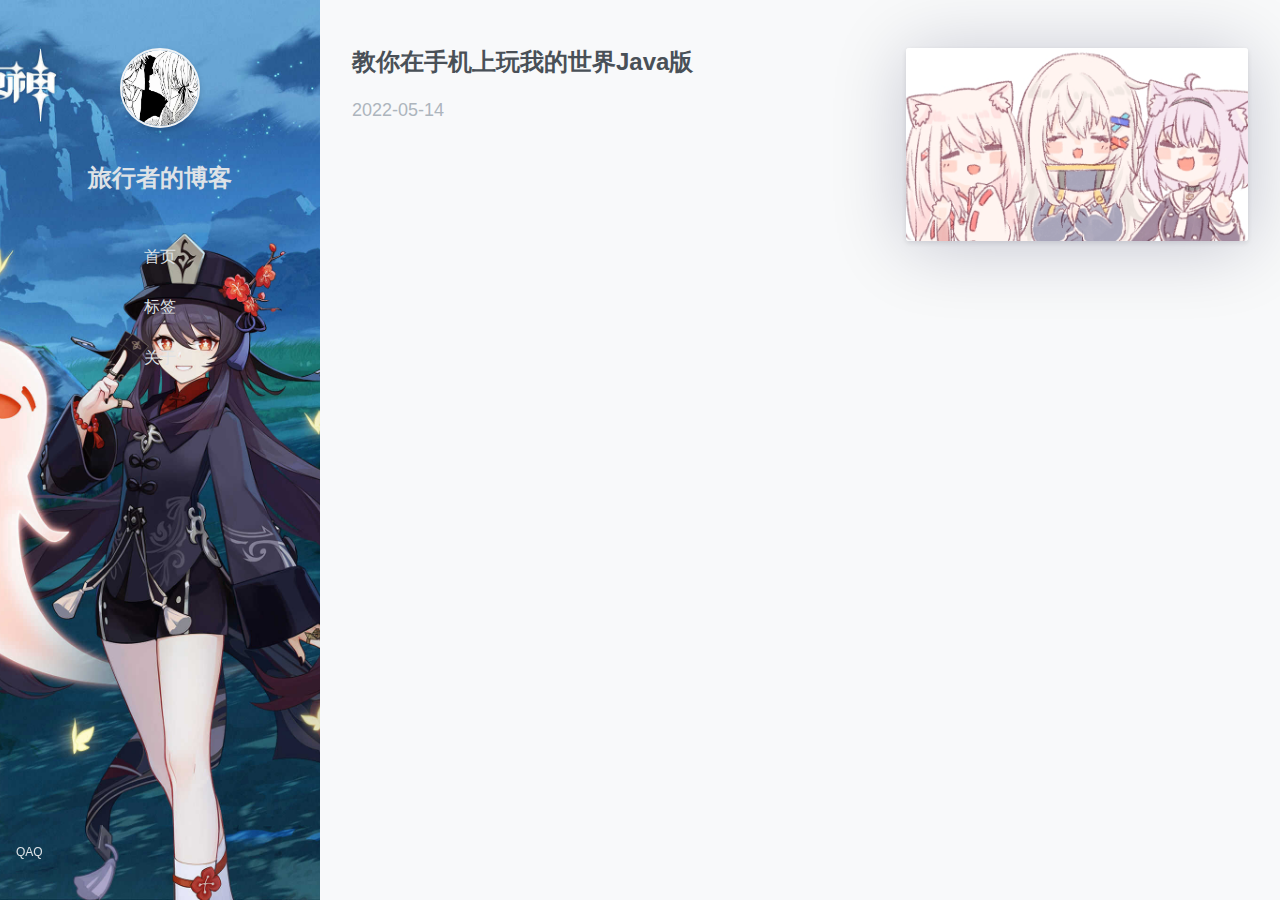
<file: index.html>
<!DOCTYPE html>
<html>
  <head>
    <meta charset="utf-8" >

<title>旅行者的博客</title>
<meta name="description" content="QAQ">

<meta name="viewport" content="width=device-width, initial-scale=1, maximum-scale=1, user-scalable=no">

<link rel="shortcut icon" href="favicon.ico">
<link rel="stylesheet" href="styles/main.css">



<script src="vue.js"></script>
<script src="highlight.min.js"></script>

<link rel="stylesheet" href="aos.css" />


  </head>
  <body>
    <div id="app" class="main">

      <div class="sidebar" :class="{ 'full-height': menuVisible }">
  <div class="top-container" data-aos="fade-right">
    <div class="top-header-container">
      <a class="site-title-container" href="https://wcjqwq.github.io/lxz">
        <img src="images/avatar.png" class="site-logo">
        <h1 class="site-title">旅行者的博客</h1>
      </a>
      <div class="menu-btn" @click="menuVisible = !menuVisible">
        <div class="line"></div>
      </div>
    </div>
    <div>
      
        
          <a href="/" class="site-nav">
            首页
          </a>
        
      
        
          <a href="/tags" class="site-nav">
            标签
          </a>
        
      
        
          <a href="/post/about" class="site-nav">
            关于
          </a>
        
      
    </div>
  </div>
  <div class="bottom-container" data-aos="flip-up" data-aos-offset="0">
    <div class="site-description">
      QAQ
    </div>
    <div class="site-footer">
      
    </div>
  </div>
</div>


      <div class="main-container">
        <div class="content-container" data-aos="fade-up">
          
            <article class="post-item">
              <div class="left">
                <a href="post/jiao-ni-zai-shou-ji-shang-wan-wo-de-shi-jie-java-ban/index.html">
                  <h2 class="post-title">教你在手机上玩我的世界Java版</h2>
                </a>
                <div class="post-date">
                  2022-05-14
                </div>
                <div class="post-abstract">
                  
                </div>
              </div>
              
                <a class="right" href="post/jiao-ni-zai-shou-ji-shang-wan-wo-de-shi-jie-java-ban/">
                  <div class="feature-container" style="background-image: url('post-images/jiao-ni-zai-shou-ji-shang-wan-wo-de-shi-jie-java-ban.jpg')">
                  </div>
                </a>
              
            </article>
          

          <div class="pagination-container">
  
  
</div>

        </div>
      </div>
    </div>

    <script src="aos.js"></script>

<script type="application/javascript">

AOS.init();

hljs.initHighlightingOnLoad()

var app = new Vue({
  el: '#app',
  data: {
    menuVisible: false,
  },
})

</script>




  </body>
</html>
</file>
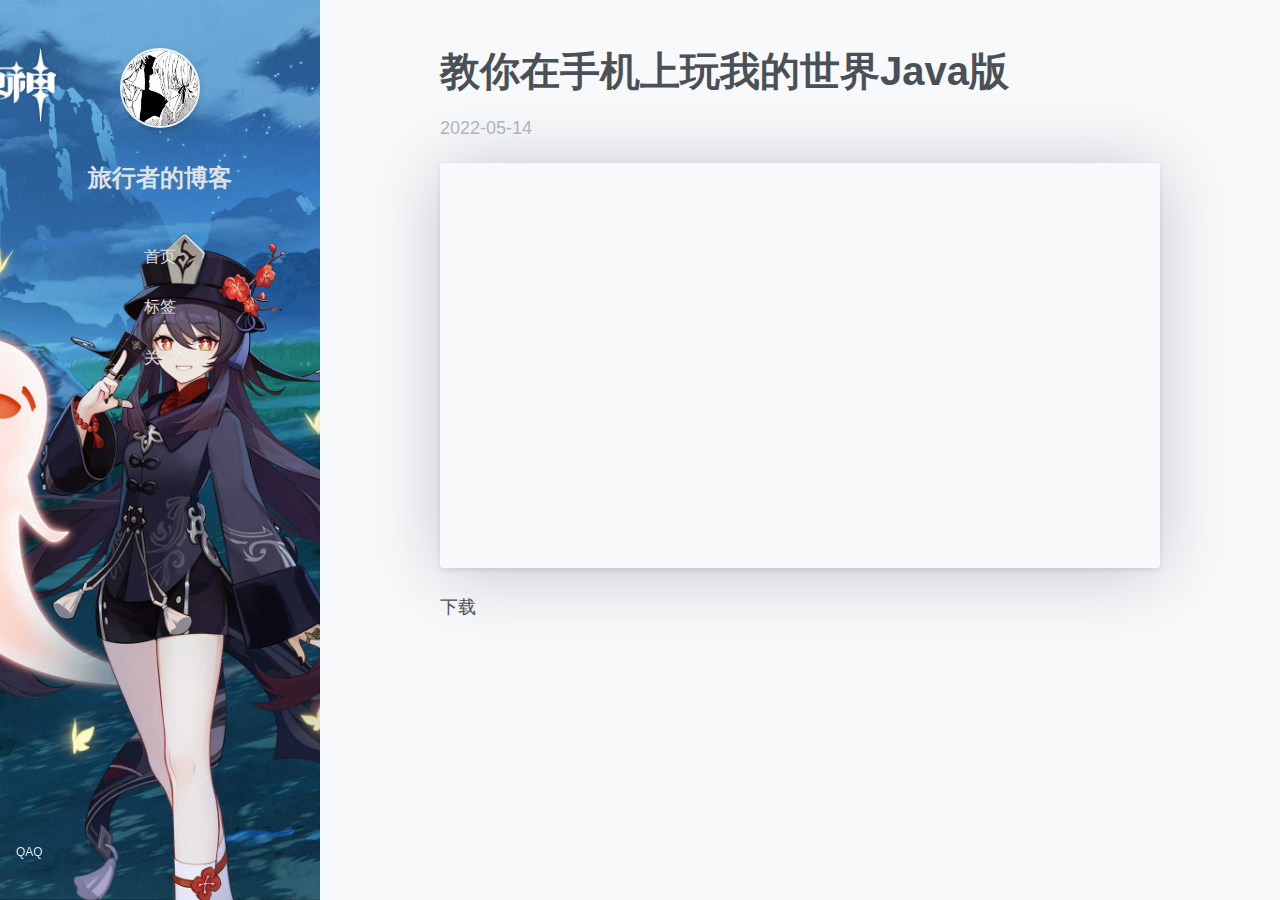
<file: post/jiao-ni-zai-shou-ji-shang-wan-wo-de-shi-jie-java-ban/index.html>
<!DOCTYPE html>
<html>
  <head>
    <meta charset="utf-8" >

<title>教你在手机上玩我的世界Java版 | 旅行者的博客</title>
<meta name="description" content="QAQ">

<meta name="viewport" content="width=device-width, initial-scale=1, maximum-scale=1, user-scalable=no">

<link rel="shortcut icon" href="../../favicon.ico">
<link rel="stylesheet" href="../../styles/main.css">



<script src="../../vue.js"></script>
<script src="../../highlight.min.js"></script>

<link rel="stylesheet" href="../../aos.css" />


  </head>
  <body>
    <div id="app" class="main">

      <div class="sidebar" :class="{ 'full-height': menuVisible }">
  <div class="top-container" data-aos="fade-right">
    <div class="top-header-container">
      <a class="site-title-container" href="https://wcjqwq.github.io/lxz">
        <img src="../../images/avatar.png" class="site-logo">
        <h1 class="site-title">旅行者的博客</h1>
      </a>
      <div class="menu-btn" @click="menuVisible = !menuVisible">
        <div class="line"></div>
      </div>
    </div>
    <div>
      
        
          <a href="../../" class="site-nav">
            首页
          </a>
        
      
        
          <a href="../../tags" class="site-nav">
            标签
          </a>
        
      
        
          <a href="../../post/about" class="site-nav">
            关于
          </a>
        
      
    </div>
  </div>
  <div class="bottom-container" data-aos="flip-up" data-aos-offset="0">
    <div class="site-description">
      QAQ
    </div>
    <div class="site-footer">
      
    </div>
  </div>
</div>


      <div class="main-container">
        <div class="content-container" data-aos="fade-up">
          <div class="post-detail">
            <h2 class="post-title">教你在手机上玩我的世界Java版</h2>
            <div class="post-date">2022-05-14</div>
            
              <div class="feature-container" style="background-image: url('https://wcjqwq.github.io/lxz/post-images/jiao-ni-zai-shou-ji-shang-wan-wo-de-shi-jie-java-ban.jpg')">
              </div>
            
            <div class="post-content">
              <p>下载</p>

            </div>
            
            

            

          </div>

        </div>
      </div>
    </div>

    <script src="../../aos.js"></script>

<script type="application/javascript">

AOS.init();

hljs.initHighlightingOnLoad()

var app = new Vue({
  el: '#app',
  data: {
    menuVisible: false,
  },
})

</script>




  </body>
</html>
</file>
<file: styles/main.css>
/*! modern-normalize | MIT License | https://github.com/sindresorhus/modern-normalize */
/* Document
   ========================================================================== */
/**
 * Use a better box model (opinionated).
 */
html {
  box-sizing: border-box;
}
*,
*::before,
*::after {
  box-sizing: inherit;
  margin: 0;
  padding: 0;
}
/**
 * Use a more readable tab size (opinionated).
 */
:root {
  -moz-tab-size: 4;
  tab-size: 4;
}
/**
 * 1. Correct the line height in all browsers.
 * 2. Prevent adjustments of font size after orientation changes in iOS.
 */
html {
  line-height: 1.15;
  /* 1 */
  -webkit-text-size-adjust: 100%;
  /* 2 */
}
/* Sections
   ========================================================================== */
/**
 * Remove the margin in all browsers.
 */
body {
  margin: 0;
  font-size: 14px;
}
/**
 * Improve consistency of default fonts in all browsers. (https://github.com/sindresorhus/modern-normalize/issues/3)
 */
body {
  font-family: -apple-system, BlinkMacSystemFont, 'Segoe UI', Roboto, "PingFang SC", "Hiragino Sans GB", "Microsoft YaHei", Helvetica, Arial, sans-serif, 'Apple Color Emoji', 'Segoe UI Emoji', 'Segoe UI Symbol';
}
/* Grouping content
   ========================================================================== */
/**
 * Add the correct height in Firefox.
 */
hr {
  height: 0;
}
/* Text-level semantics
   ========================================================================== */
/**
 * Add the correct text decoration in Chrome, Edge, and Safari.
 */
abbr[title] {
  text-decoration: underline dotted;
}
/**
 * Add the correct font weight in Chrome, Edge, and Safari.
 */
b,
strong {
  font-weight: bolder;
}
/**
 * 1. Improve consistency of default fonts in all browsers. (https://github.com/sindresorhus/modern-normalize/issues/3)
 * 2. Correct the odd `em` font sizing in all browsers.
 */
code,
kbd,
samp,
pre {
  font-family: SFMono-Regular, Consolas, 'Liberation Mono', Menlo, Courier, monospace;
  /* 1 */
  font-size: 1em;
  /* 2 */
}
/**
 * Add the correct font size in all browsers.
 */
small {
  font-size: 80%;
}
/**
 * Prevent `sub` and `sup` elements from affecting the line height in all browsers.
 */
sub,
sup {
  font-size: 75%;
  line-height: 0;
  position: relative;
  vertical-align: baseline;
}
sub {
  bottom: -0.25em;
}
sup {
  top: -0.5em;
}
/* Forms
   ========================================================================== */
/**
 * 1. Change the font styles in all browsers.
 * 2. Remove the margin in Firefox and Safari.
 */
button,
input,
optgroup,
select,
textarea {
  font-family: inherit;
  /* 1 */
  font-size: 100%;
  /* 1 */
  line-height: 1.15;
  /* 1 */
  margin: 0;
  /* 2 */
}
/**
 * Remove the inheritance of text transform in Edge and Firefox.
 * 1. Remove the inheritance of text transform in Firefox.
 */
button,
select {
  /* 1 */
  text-transform: none;
}
/**
 * Correct the inability to style clickable types in iOS and Safari.
 */
button,
[type='button'],
[type='reset'],
[type='submit'] {
  -webkit-appearance: button;
}
/**
 * Remove the inner border and padding in Firefox.
 */
button::-moz-focus-inner,
[type='button']::-moz-focus-inner,
[type='reset']::-moz-focus-inner,
[type='submit']::-moz-focus-inner {
  border-style: none;
  padding: 0;
}
/**
 * Restore the focus styles unset by the previous rule.
 */
button:-moz-focusring,
[type='button']:-moz-focusring,
[type='reset']:-moz-focusring,
[type='submit']:-moz-focusring {
  outline: 1px dotted ButtonText;
}
/**
 * Correct the padding in Firefox.
 */
fieldset {
  padding: 0.35em 0.75em 0.625em;
}
/**
 * Remove the padding so developers are not caught out when they zero out `fieldset` elements in all browsers.
 */
legend {
  padding: 0;
}
/**
 * Add the correct vertical alignment in Chrome and Firefox.
 */
progress {
  vertical-align: baseline;
}
/**
 * Correct the cursor style of increment and decrement buttons in Safari.
 */
[type='number']::-webkit-inner-spin-button,
[type='number']::-webkit-outer-spin-button {
  height: auto;
}
/**
 * 1. Correct the odd appearance in Chrome and Safari.
 * 2. Correct the outline style in Safari.
 */
[type='search'] {
  -webkit-appearance: textfield;
  /* 1 */
  outline-offset: -2px;
  /* 2 */
}
/**
 * Remove the inner padding in Chrome and Safari on macOS.
 */
[type='search']::-webkit-search-decoration {
  -webkit-appearance: none;
}
/**
 * 1. Correct the inability to style clickable types in iOS and Safari.
 * 2. Change font properties to `inherit` in Safari.
 */
::-webkit-file-upload-button {
  -webkit-appearance: button;
  /* 1 */
  font: inherit;
  /* 2 */
}
/* Interactive
   ========================================================================== */
/*
 * Add the correct display in Chrome and Safari.
 */
summary {
  display: list-item;
}
/* a11y-dark theme */
/* Based on the Tomorrow Night Eighties theme: https://github.com/isagalaev/highlight.js/blob/master/src/styles/tomorrow-night-eighties.css */
/* @author: ericwbailey */
/* Comment */
.hljs-comment,
.hljs-quote {
  color: #d4d0ab;
}
/* Red */
.hljs-variable,
.hljs-template-variable,
.hljs-tag,
.hljs-name,
.hljs-selector-id,
.hljs-selector-class,
.hljs-regexp,
.hljs-deletion {
  color: #ffa07a;
}
/* Orange */
.hljs-number,
.hljs-built_in,
.hljs-builtin-name,
.hljs-literal,
.hljs-type,
.hljs-params,
.hljs-meta,
.hljs-link {
  color: #f5ab35;
}
/* Yellow */
.hljs-attribute {
  color: #ffd700;
}
/* Green */
.hljs-string,
.hljs-symbol,
.hljs-bullet,
.hljs-addition {
  color: #abe338;
}
/* Blue */
.hljs-title,
.hljs-section {
  color: #00e0e0;
}
/* Purple */
.hljs-keyword,
.hljs-selector-tag {
  color: #dcc6e0;
}
.hljs {
  display: block;
  overflow-x: auto;
  background: #2b2b2b;
  color: #f8f8f2;
  padding: 0.5em;
}
.hljs-emphasis {
  font-style: italic;
}
.hljs-strong {
  font-weight: bold;
}
@media screen and (-ms-high-contrast: active) {
  .hljs-addition,
  .hljs-attribute,
  .hljs-built_in,
  .hljs-builtin-name,
  .hljs-bullet,
  .hljs-comment,
  .hljs-link,
  .hljs-literal,
  .hljs-meta,
  .hljs-number,
  .hljs-params,
  .hljs-string,
  .hljs-symbol,
  .hljs-type,
  .hljs-quote {
    color: highlight;
  }
  .hljs-keyword,
  .hljs-selector-tag {
    font-weight: bold;
  }
}
body {
  background: #f8f9fa;
  color: #495057;
  font-size: 16px;
}
a {
  text-decoration: none;
  color: #495057;
}
.sidebar {
  width: 320px;
  position: fixed;
  left: 0;
  top: 0;
  bottom: 0;
  background-color: #7c8280;
  background-size: cover;
  background-position: center;
  background-image: url('../media/images/bj.jpg');
  display: flex;
  flex-direction: column;
  overflow-y: scroll;
}
.sidebar .menu-btn {
  display: none;
}
.sidebar .top-container {
  text-align: center;
  padding: 48px 16px;
  flex: 1;
}
.sidebar .top-container .site-logo {
  width: 80px;
  height: 80px;
  border-radius: 50%;
  border: 2px solid #F1F3F5;
  box-shadow: 0 3px 6px rgba(0, 0, 0, 0.16);
}
.sidebar .top-container .site-title {
  font-size: 24px;
  padding: 32px 0;
  color: #dee2e6;
}
.sidebar .top-container .site-nav {
  display: block;
  padding: 8px 16px;
  margin: 16px 0;
  color: #dee2e6;
  transition: all 0.3s;
}
.sidebar .top-container .site-nav:hover {
  color: #f8f9fa;
}
.sidebar .bottom-container {
  padding: 24px 16px;
  color: #dee2e6;
  font-size: 12px;
}
.sidebar .bottom-container .site-description {
  padding: 16px 0;
}
.main-container {
  margin-left: 320px;
}
.content-container {
  max-width: 1064px;
  margin: 0 auto;
  padding: 48px 32px;
}
.post-item {
  display: flex;
  padding-bottom: 32px;
  margin-bottom: 32px;
  border-bottom: 1px solid #ced4da;
}
.post-item:last-of-type {
  border-bottom: none;
}
.post-item .left {
  flex: 1;
}
.post-item .left .post-title {
  font-size: 24px;
  transition: all 0.3s;
}
.post-item .left .post-title:hover {
  color: #212529;
}
.post-item .left .post-date {
  font-size: 18px;
  padding: 24px 0;
  color: #adb5bd;
}
.post-item .left .post-abstract {
  line-height: 24px;
  font-size: 18px;
  color: #868e96;
}
.post-item .right {
  flex-shrink: 0;
  margin-left: 24px;
  width: 38.2%;
}
.post-item .right .feature-container {
  padding-top: 56.25%;
  background-size: cover;
  background-position: center;
  border-radius: 3px;
  box-shadow: 0 2px 5px rgba(0, 0, 25, 0.1), 0 5px 75px 1px rgba(0, 0, 50, 0.2);
}
.pagination-container {
  display: flex;
  justify-content: space-between;
}
.pagination-container .prev,
.pagination-container .next {
  display: inline-block;
  padding: 8px 16px;
  background: #fff;
  border: 1px solid #f1f3f5;
  border-radius: 2px;
  transition: all 0.3s;
}
.pagination-container .prev:hover,
.pagination-container .next:hover {
  transform: translateY(-3px);
  border: 1px solid #dee2e6;
}
.post-detail {
  max-width: 720px;
  margin: 0 auto;
}
.post-detail .feature-container {
  padding-top: 56.25%;
  background-size: cover;
  background-position: center;
  border-radius: 3px;
  box-shadow: 0 2px 5px rgba(0, 0, 25, 0.1), 0 5px 75px 1px rgba(0, 0, 50, 0.2);
  margin-bottom: 24px;
}
.post-detail .post-title {
  font-size: 40px;
}
.post-detail .post-date {
  font-size: 18px;
  padding: 24px 0;
  color: #adb5bd;
}
.post-detail .post-content h1,
.post-detail .post-content h2,
.post-detail .post-content h3,
.post-detail .post-content h4,
.post-detail .post-content h5,
.post-detail .post-content h6 {
  margin: 16px 0;
  color: #343a40;
}
.post-detail .post-content a {
  color: #4c6ef5;
  border-bottom: 1px dotted #4c6ef5;
  transition: all 0.3s;
}
.post-detail .post-content a:hover {
  color: #3b5bdb;
  border-bottom: 1px dotted #3b5bdb;
}
.post-detail .post-content img {
  display: block;
  box-shadow: 0 2px 5px rgba(0, 0, 25, 0.1), 0 5px 75px 1px rgba(0, 0, 50, 0.2);
  max-width: 100%;
  border-radius: 2px;
  margin: 24px auto;
}
.post-detail .post-content p {
  line-height: 1.725;
  margin-bottom: 24px;
  font-size: 18px;
  color: #495057;
}
.post-detail .post-content p code {
  padding: 0 3px;
  margin: 0 2px;
  background: #e9ecef;
  font-size: 0.9em;
  border-radius: 2px;
  border: 1px solid #dee2e6;
  display: inline-block;
  line-height: 1.5;
  color: #868e96;
}
.post-detail .post-content blockquote {
  background: #e9ecef;
  padding: 16px;
  border-left: 3px solid #7048e8;
  border-radius: 2px;
  margin-bottom: 16px;
}
.post-detail .post-content blockquote p {
  color: #868e96;
  margin-bottom: 0;
}
.post-detail .post-content pre {
  margin-bottom: 16px;
}
.post-detail .post-content pre code {
  font-size: 14px;
  font-family: 'Source Code Pro', Consolas, Menlo, Monaco, 'Courier New', monospace;
  padding: 2em 1em 1em;
  border-radius: 5px;
  line-height: 1.375;
  position: relative;
  background: #343a40;
  color: #f1f3f5;
  display: block;
}
.post-detail .post-content pre code:after {
  content: 'CODE';
  display: block;
  position: absolute;
  left: 8px;
  top: 4px;
  font-size: 14px;
  font-weight: bold;
  color: #495057;
}
.post-detail .post-content table {
  border-collapse: collapse;
  margin: 1rem 0;
  display: block;
  overflow-x: auto;
}
.post-detail .post-content tr {
  border-top: 1px solid #dfe2e5;
}
.post-detail .post-content td,
.post-detail .post-content th {
  border: 1px solid #dfe2e5;
  padding: 0.6em 1em;
}
.post-detail .post-content ul,
.post-detail .post-content ol {
  color: var(--c-base-blacklight);
  padding-left: 24px;
  line-height: 1.725;
  margin-bottom: 16px;
}
.post-detail .post-content strong {
  font-weight: bolder;
}
.post-detail .post-content em {
  color: #868e96;
}
.tag {
  display: inline-block;
  font-size: 14px;
  padding: 8px 16px;
  border-radius: 16px;
  background: #e9ecef;
  color: #868e96;
  margin: 16px 16px 16px 0;
  transition: all 0.3s;
}
.tag:hover {
  background: #dee2e6;
  color: #495057;
  transform: translateY(-3px);
}
.next-post {
  border-top: 1px solid #ced4da;
  border-bottom: 1px solid #ced4da;
  padding: 24px 0;
  margin: 32px 0;
}
.next-post .post-title {
  font-size: 24px;
}
.next-post .next {
  color: #ced4da;
  margin-bottom: 16px;
}
.archives-title,
.tag-list-title,
.current-tag {
  color: #495057;
  padding-bottom: 48px;
  font-size: 32px;
}
.archives-container {
  padding-bottom: 32px;
}
.archives-container .year {
  font-size: 16px;
  padding-bottom: 16px;
  border-bottom: 1px solid #ced4da;
  margin: 16px 0;
  color: #868e96;
}
.archives-container .post {
  padding-bottom: 16px;
}
.archives-container .post .post-title {
  font-size: 18px;
  transition: all 0.3s;
}
.archives-container .post .post-title:hover {
  color: #212529;
}
@media (max-width: 800px) {
  .sidebar {
    position: relative;
    width: 100%;
    height: 80px;
    overflow: hidden;
    transition: height 0.382s ease-in-out;
  }
  .sidebar.full-height {
    height: 100vh;
  }
  .sidebar .sidebar-content {
    position: absolute;
    top: 0;
    bottom: 0;
    left: 0;
    right: 0;
  }
  .sidebar .top-header-container {
    display: flex;
    justify-content: space-between;
    margin-top: 16px;
  }
  .sidebar .top-header-container .menu-btn {
    display: block;
    position: relative;
    width: 48px;
    height: 48px;
  }
  .sidebar .top-header-container .menu-btn .line {
    width: 32px;
    height: 2px;
    background: #e9ecef;
    border-radius: 2px;
    position: absolute;
    right: 0;
    top: 23px;
  }
  .sidebar .top-header-container .menu-btn:before,
  .sidebar .top-header-container .menu-btn:after {
    content: '';
    display: block;
    width: 32px;
    height: 2px;
    background: #e9ecef;
    border-radius: 2px;
    position: absolute;
    right: 0;
  }
  .sidebar .top-header-container .menu-btn:before {
    top: 12px;
  }
  .sidebar .top-header-container .menu-btn:after {
    bottom: 12px;
  }
  .sidebar .top-container {
    text-align: left;
    padding: 0 16px;
  }
  .sidebar .top-container .site-title-container {
    display: flex;
    align-items: center;
  }
  .sidebar .top-container .site-logo {
    width: 48px;
    height: 48px;
  }
  .sidebar .top-container .site-title {
    display: inline;
    padding: 0 8px;
    font-size: 18px;
  }
  .main-container {
    margin-left: 0;
  }
  .content-container {
    padding: 32px 16px;
  }
  .post-item {
    flex-direction: column-reverse;
    padding-bottom: 16px;
    margin-bottom: 16x;
  }
  .post-item .right {
    width: 100%;
    margin-left: 0;
    margin-bottom: 16px;
  }
  .post-item .left .post-date {
    font-size: 16px;
    padding: 16px 0;
  }
  .post-item .left .post-abstract {
    font-size: 16px;
  }
  .pagination-container .prev:hover,
  .pagination-container .next:hover {
    transform: translateY(0px);
  }
  .post-detail .post-title {
    font-size: 28px;
  }
  .post-detail .post-date {
    font-size: 16px;
    padding: 16px 0;
  }
  .post-detail .feature-container {
    margin-bottom: 16px;
  }
  .post-detail .post-content p {
    font-size: 16px;
  }
  .next-post {
    margin: 24px 0;
    padding: 16px 0;
  }
  .archives-title,
  .tag-list-title,
  .current-tag {
    font-size: 28px;
    padding-bottom: 32px;
  }
  .tag {
    margin: 8px 8px 8px 0;
  }
  .tag:hover {
    transform: translateY(0px);
  }
}
</file>
